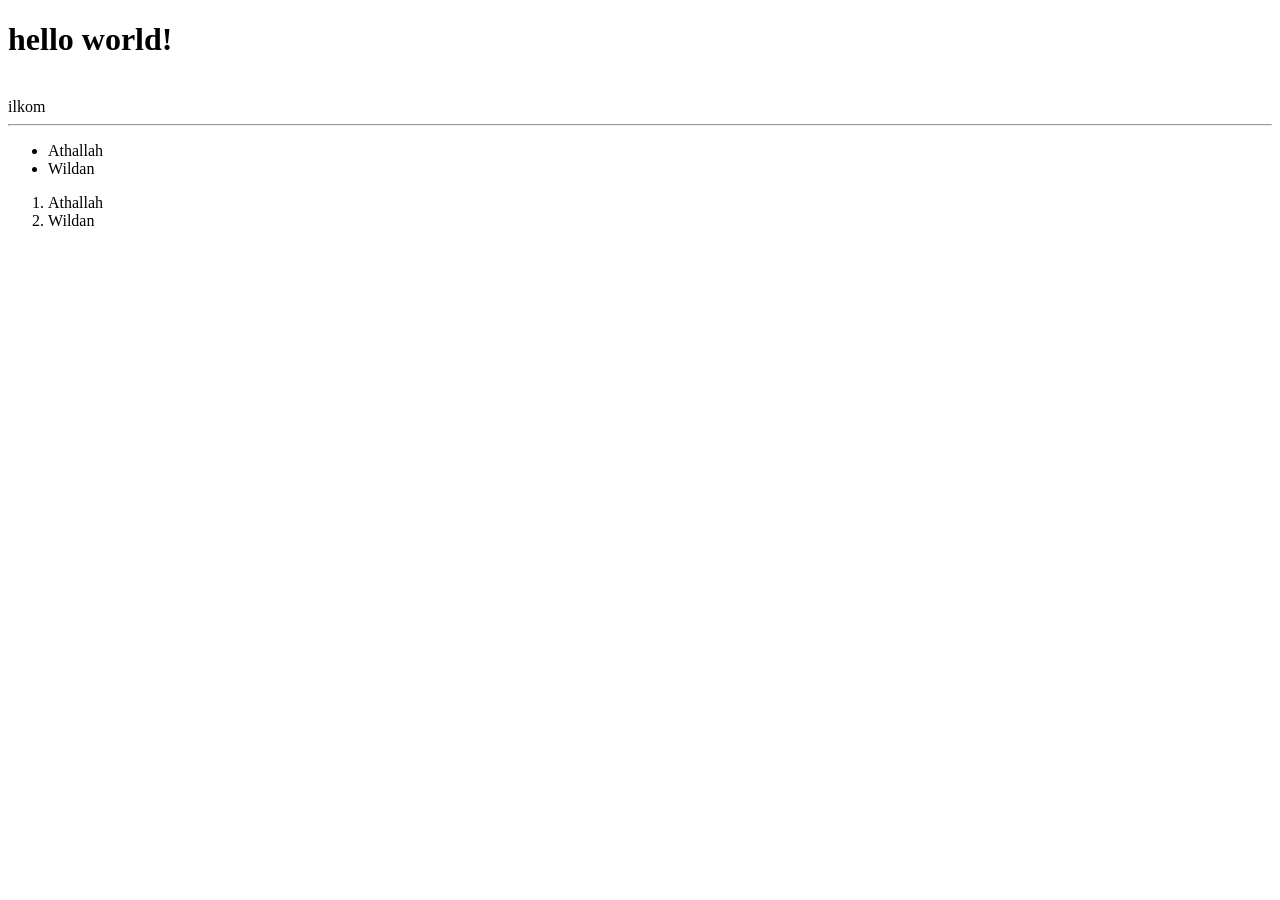
<file: index.html>
<!DOCTYPE html>
<html lang="en">
    <head>
        <meta charset="UTF-8"/>
        <meta name="viewport" content="width=device-width, initial-scale=1.0" />
        <title>Pertemuan 1</title>
    </head>
    <body>
        <h1>hello world!</h1>
        <br>
        ilkom
        <hr>
        <ul>
            <li>
                Athallah
            </li>
                        <li>
                Wildan
            </li>
        </ul>

        <ol>
            <li>
                Athallah
            </li>
                        <li>
                Wildan
            </li>
        </ol>
    </body>
    </body>
</html>
</file>
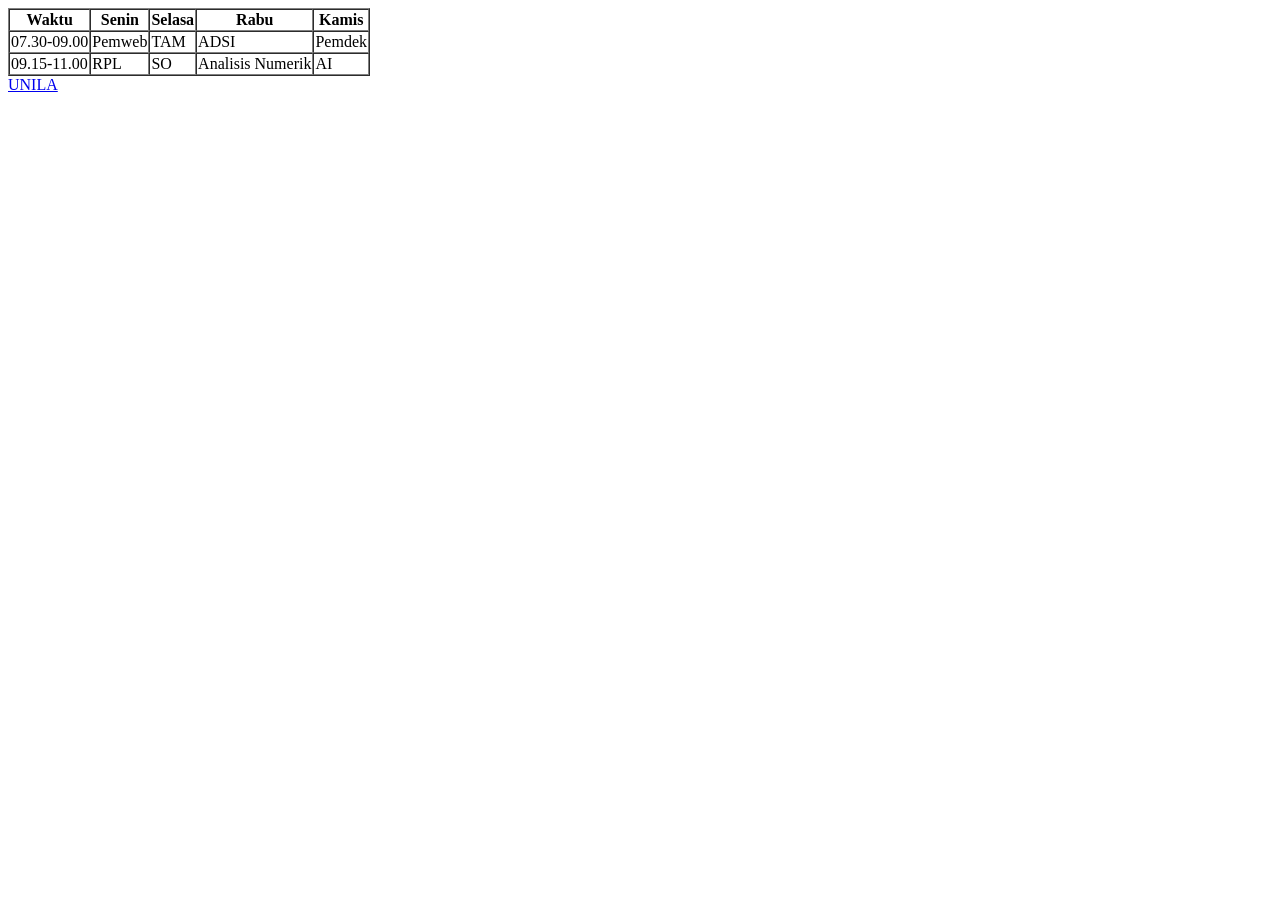
<file: index2.html>
<!DOCTYPE html>
<html lang="en">
<head>
    <meta charset="UTF-8">
    <meta name="viewport" content="width=device-width, initial-scale=1.0">
    <title>Prak Pert 2</title>
</head>
<body>
    <!--<img src="Screenshot 2026-02-17 130219.png" alt="Map" width="500px" height="500px">-->

    <!-- <table border="1" cellspacing="0" cellpading="10">
        <tr>
            <th>Nama</th>
            <th colspan="2">Alamat</th>
            <th>Umur</th>
        </tr>
        <tr>
            <td>Athallah Wildan R</td>
            <td>Kemiling</td>
            <td rowspan="2">20</td>
        </tr>
        <tr>
            <td>Athallah Wildan R</td>
            <td>Kemiling</td>
            <td>20</td>
        </tr>
    </table> -->

    <!-- <form action="ambil.html" method="GET">
        <label>Nama: </label>
        <input id="nama" type="text" placeholder="Masukkan nama">
        <br>
        <label>Password: </label>
        <input id="password" type="password" placeholder="Masukkan password">
        <br>
        <label>Email: </label>
        <input id="email" type="email" placeholder="Masukkan email">
        <br>
        <button type="submit">Submit</button>
    </form> -->

    <table border="1" cellspacing="0" cellpading="10">
        <tr>
            <th>Waktu</th>
            <th>Senin</th>
            <th>Selasa</th>
            <th>Rabu</th>
            <th>Kamis</th>
        </tr>
        <tr>
            <td>07.30-09.00</td>
            <td>Pemweb</td>
            <td>TAM</td>
            <td>ADSI</td>
            <td>Pemdek</td>
        </tr>
        <tr>
            <td>09.15-11.00</td>
            <td>RPL</td>
            <td>SO</td>
            <td>Analisis Numerik</td>
            <td>AI</td>
        </tr>
    </table>

    <a href="https://unila.ac.id" target="_blank">
        UNILA
    </a>
</body>
</html>
</file>
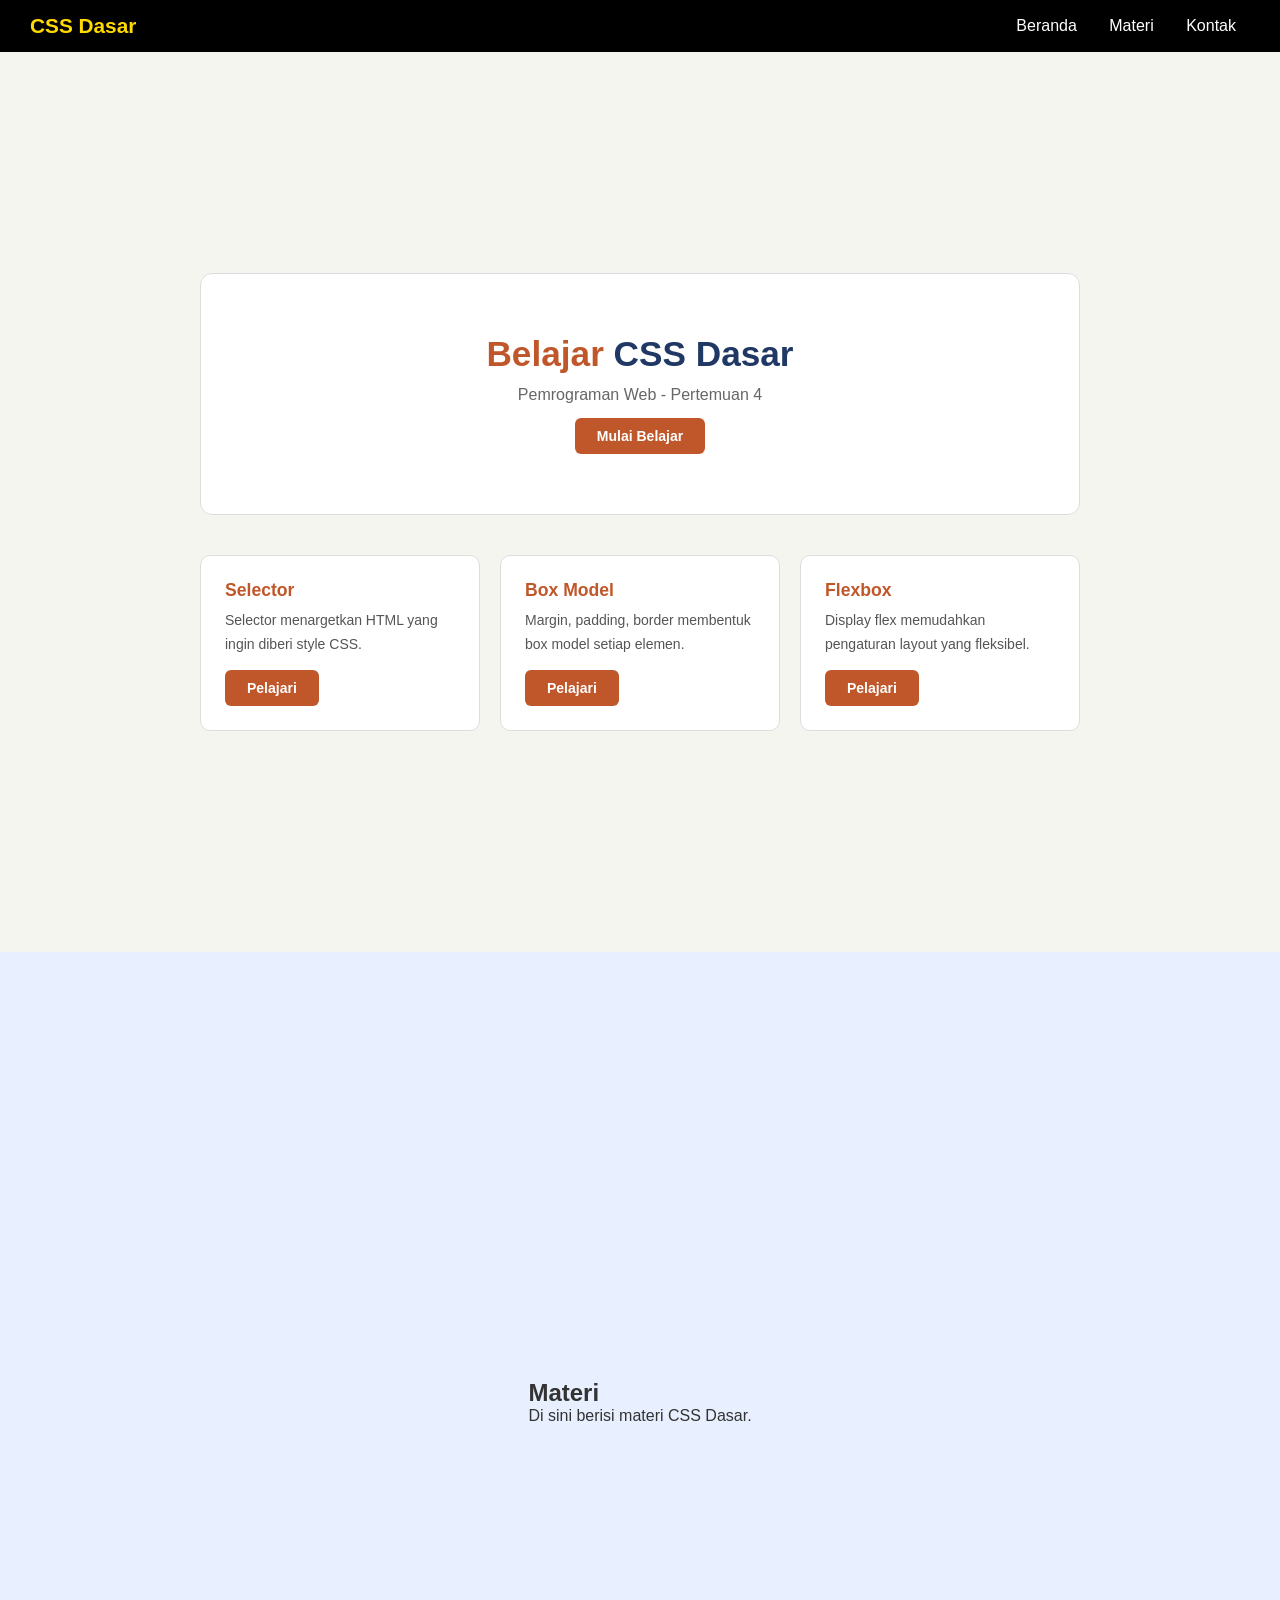
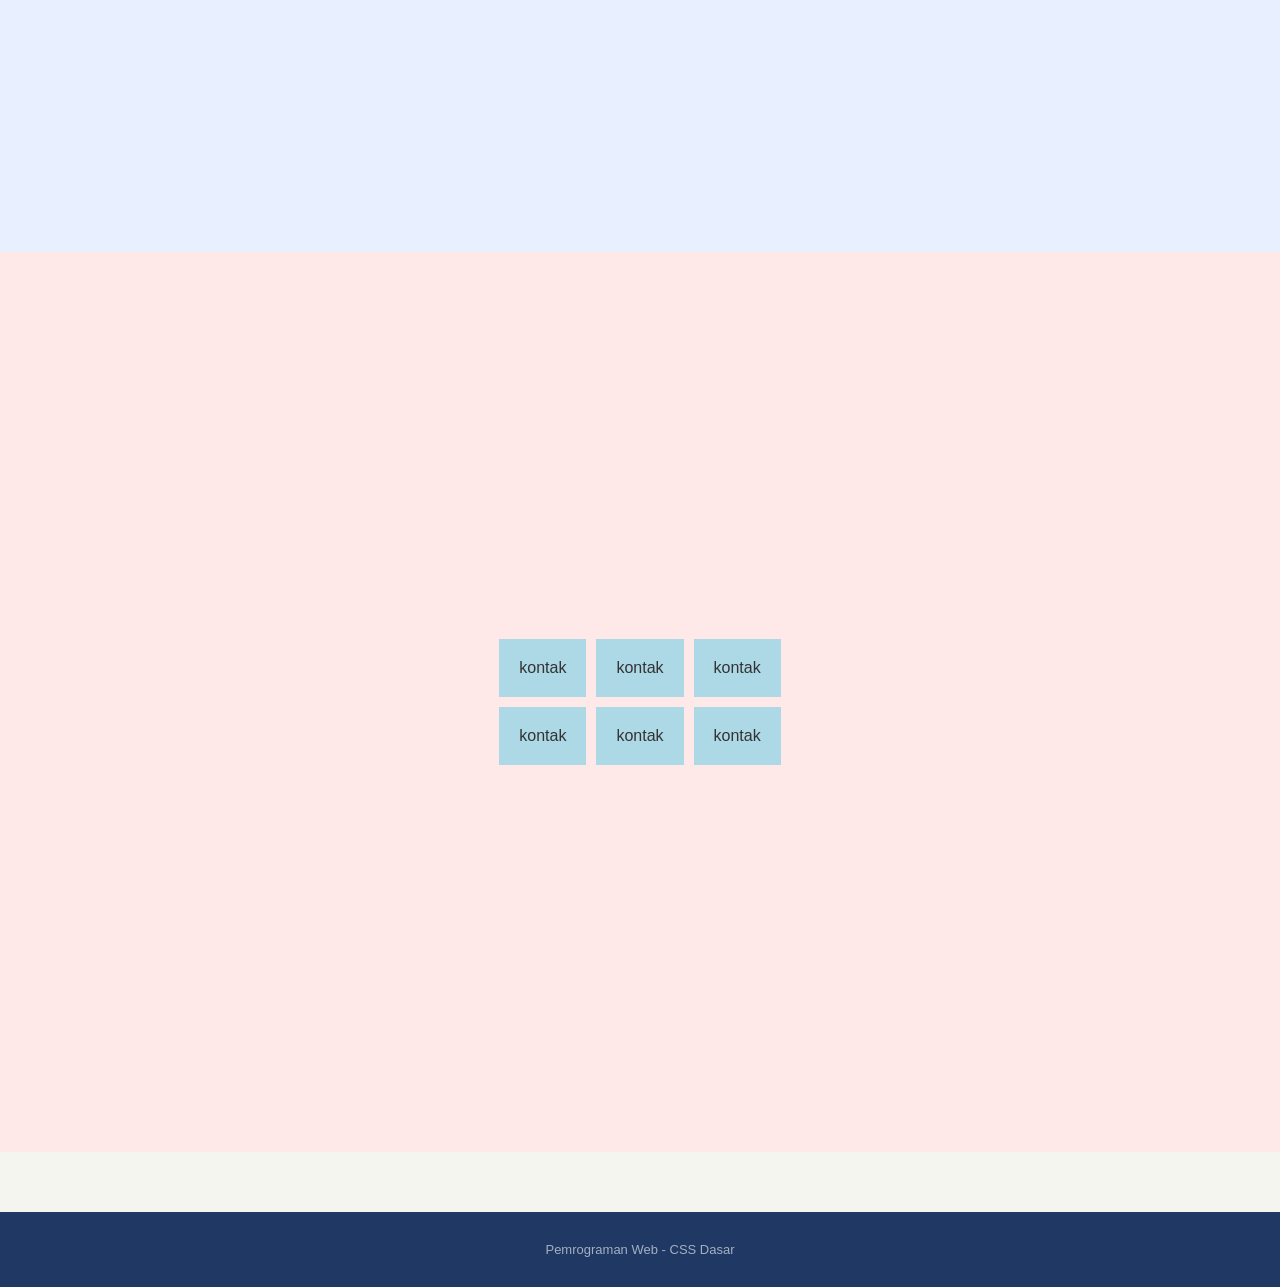
<file: pemweb prak 4/prak4.html>
<!DOCTYPE html>
<html lang="en">
<head>
    <meta charset="UTF-8">
    <meta http-equiv="X-UA-Compatible" content="IE=edge">
    <meta name="viewport" content="width=device-width, initial-scale=1.0">
    <link rel="stylesheet" href="prak4pemweb.css">
    <title>Document</title>
</head>
<body>
    
<nav id="navbar">
    <h1>CSS Dasar</h1>
    <div>
        <a href="#beranda">Beranda</a>
        <a href="#materi">Materi</a>
        <a href="#kontak">Kontak</a>
    </div>
</nav>

<section id="beranda"class="section">
    <div class="container">
        <div class="hero">
            <h2>
                <span>Belajar</span> CSS Dasar
            </h2>
            <p>Pemrograman Web - Pertemuan 4</p>
            <button class="tombol">Mulai Belajar</button>
        </div>

        <div class="kartu-grid">
            <div class="kartu">
                <h3>Selector</h3>
                <p>Selector menargetkan HTML yang ingin diberi style CSS.</p>
                <button class="tombol">Pelajari</button>
            </div>

            <div class="kartu">
                <h3>Box Model</h3>
                <p>Margin, padding, border membentuk box model setiap elemen.</p>
                <button class="tombol">Pelajari</button>
            </div>

            <div class="kartu">
                <h3>Flexbox</h3>
                <p>Display flex memudahkan pengaturan layout yang fleksibel.</p>
                <button class="tombol">Pelajari</button>
            </div>
        </div>
    </div>
</section>

<section id="materi"class="section">
    <div class="container">
        <h2>Materi</h2>
        <p>Di sini berisi materi CSS Dasar.</p>
    </div>
</section>

<section id="kontak" class="section">
    <div class="grid">
        <div>kontak</div>
        <div>kontak</div>
        <div>kontak</div>
        <div>kontak</div>
        <div>kontak</div>
        <div>kontak</div>
    </div>
</section>

<footer>
    Pemrograman Web - CSS Dasar
</footer>

</body>
</html>
</file>
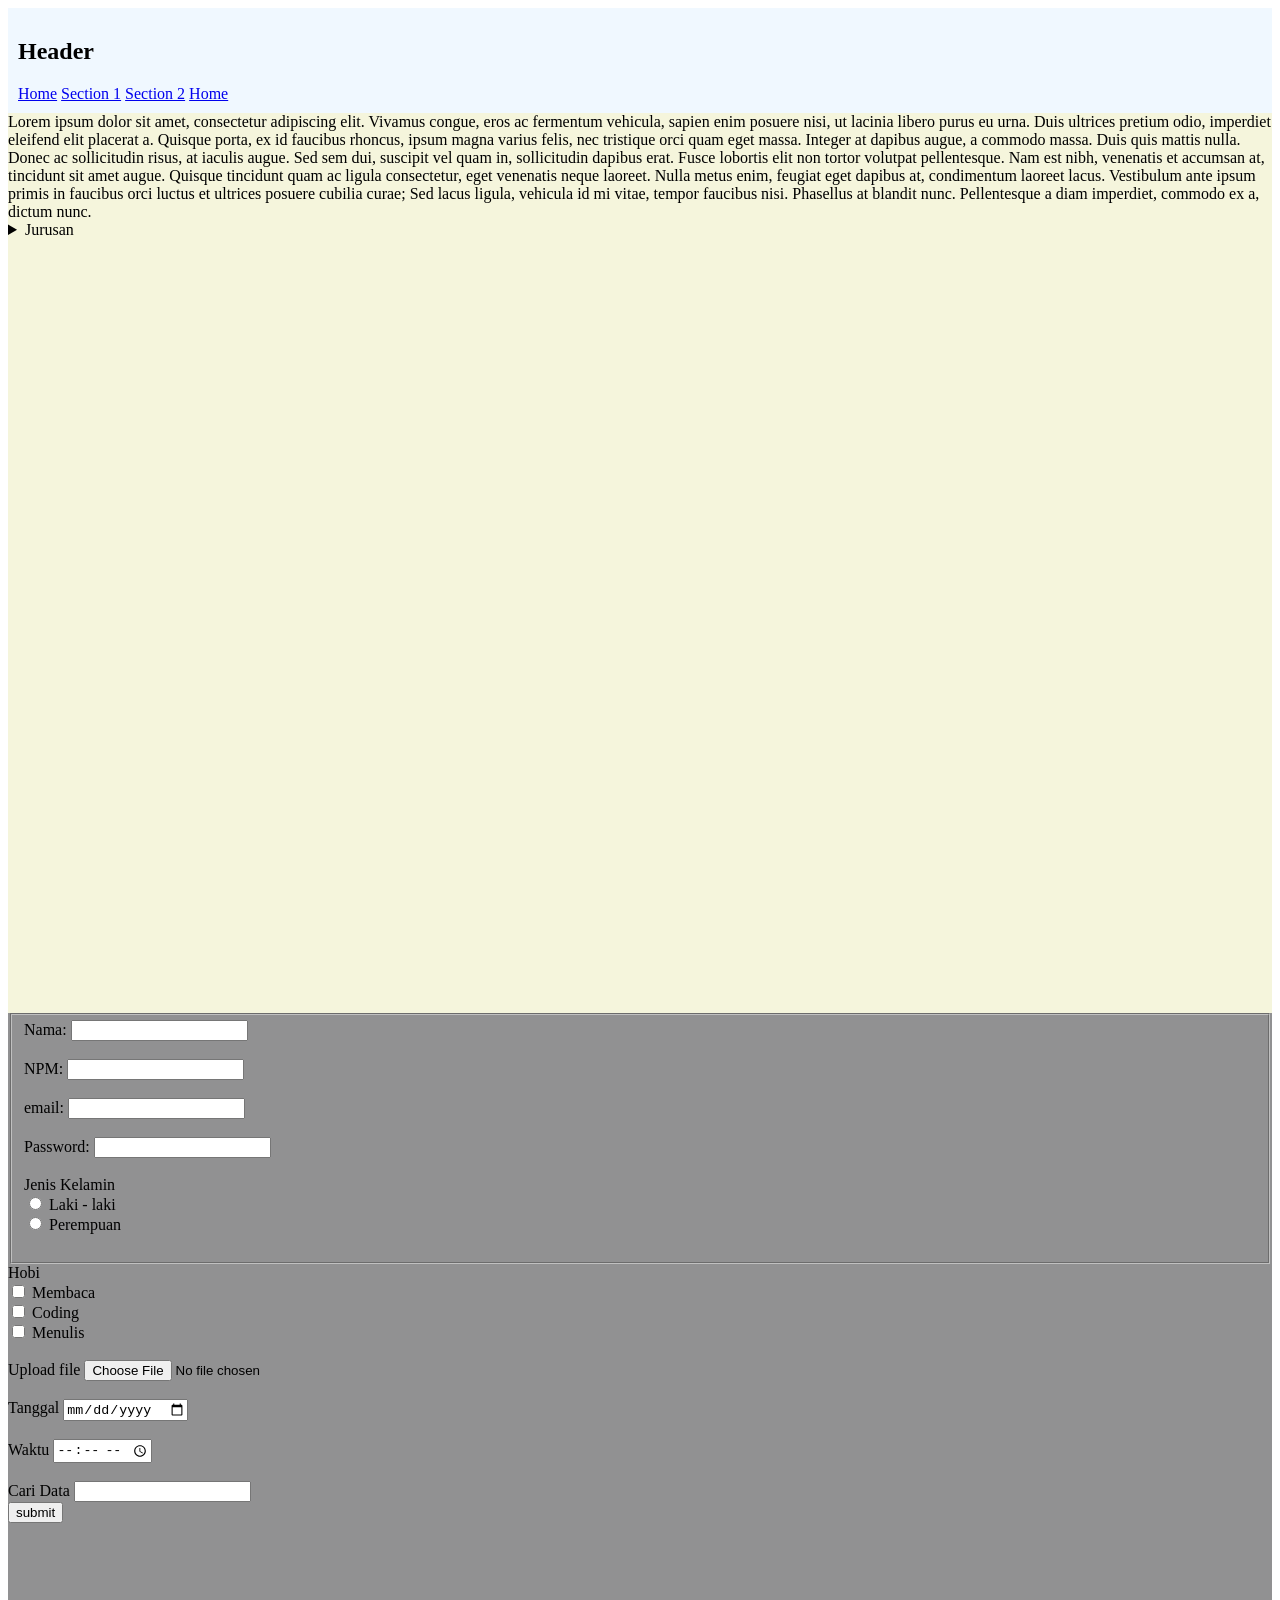
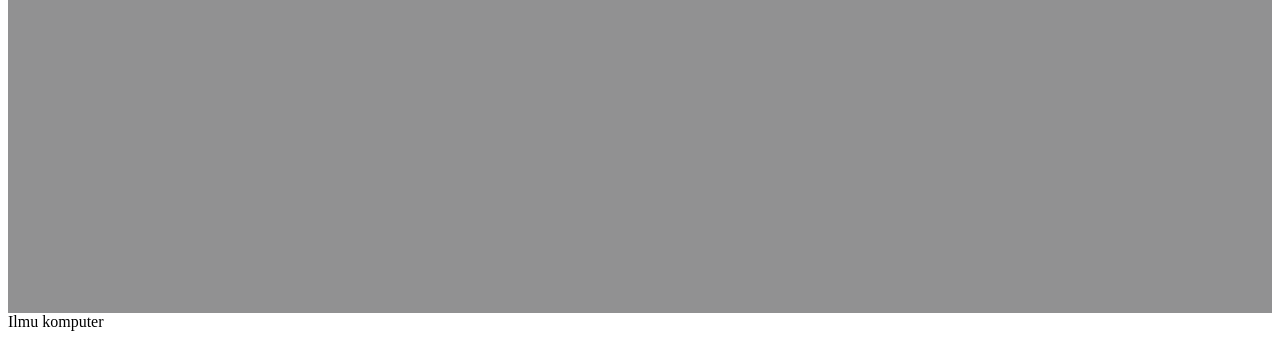
<file: pemweb3/prak3pemweb.html>
<!DOCTYPE html>
<html lang="en">
<head>
    <meta charset="UTF-8">
    <meta name="viewport" content="width=device-width, initial-scale=1.0">
    <title>Document</title>
</head>
<body>
    <header style="background-color: aliceblue; padding: 10px;">
        <h2>Header</h2>
        <nav>
            <a href="index.html">Home</a>
            <a href="section 1">Section 1</a>
            <a href="section 2">Section 2</a>
            <a href="a">Home</a>
        </nav>
    </header>
    <section id="section 1" style="background-color: beige; height: 100vh";>
        <article>
            Lorem ipsum dolor sit amet, consectetur adipiscing elit. Vivamus congue, eros ac fermentum vehicula, sapien enim posuere nisi, ut lacinia libero purus eu urna. Duis ultrices pretium odio, imperdiet eleifend elit placerat a. Quisque porta, ex id faucibus rhoncus, ipsum magna varius felis, nec tristique orci quam eget massa. Integer at dapibus augue, a commodo massa. Duis quis mattis nulla. Donec ac sollicitudin risus, at iaculis augue. Sed sem dui, suscipit vel quam in, sollicitudin dapibus erat. Fusce lobortis elit non tortor volutpat pellentesque. Nam est nibh, venenatis et accumsan at, tincidunt sit amet augue. Quisque tincidunt quam ac ligula consectetur, eget venenatis neque laoreet. Nulla metus enim, feugiat eget dapibus at, condimentum laoreet lacus. Vestibulum ante ipsum primis in faucibus orci luctus et ultrices posuere cubilia curae; Sed lacus ligula, vehicula id mi vitae, tempor faucibus nisi. Phasellus at blandit nunc. Pellentesque a diam imperdiet, commodo ex a, dictum nunc.
        </article>
        <aside>
            <details>
                <summary>
                    Jurusan
                </summary>
                <ul>
                    <li>Ilmu komputer</li>
                    <li>Teknik informatika</li>
                    <li>Sistem informasi</li>
                </ul>
            </details>
        </aside>
    </section>    
    <section id="section 2" style="background-color: rgb(145, 145, 146); height: 100vh";>


        <form action="a" method="post" target="_self">
            <fieldset>
            <label for="username"> Nama:</label>
            <input type="text" id="username" name="username">
            <br><br>

            <label for="npm"> NPM: </label>
            <input type="number" id="npm" name="npm">
            <br><br>

            <label for="email"> email: </label>
            <input type="email" id="email" name="email">
            <br><br>

            <label for="password"> Password: </label>
            <input type="password" id="password" name="password">
            <br><br>

            <label for="jk"> Jenis Kelamin </label><br>
            <input type="radio" id="jk" name="jk">
            <label for="lk"> Laki - laki </label><br>

            <input type="radio" id="jk" name="jk">
            <label for="pr"> Perempuan </label>
            <br><br>
            </fieldset>
            <label for=""> Hobi</label><br>
            <input type="checkbox" id="hobi1" name="hobi[]" value="Membaca">
            <label for="hobi1">Membaca</label><br>
            <input type="checkbox" id="hobi2" name="hobi[]" value="Coding">
            <label for="hobi2">Coding</label><br>
            <input type="checkbox" id="hobi3" name="hobi[]" value="Menulis">
            <label for="hobi3">Menulis</label><br><br>

            <label for="upload">Upload file</label>
            <input type="file" name="upload" id="upload"><br><br>

            <label for="tanggal">Tanggal</label>
            <input type="date" name="tanggal" id="tanggal"><br><br>
            
            <label for="waktu">Waktu</label>
            <input type="time" name="waktu" id="waktu"><br><br>

            <input type="hidden" name="role" value="Mahasiswa">
            <input type="hidden" name="jurusan" id="ilmu komputer">

            <label for="search">Cari Data</label>
            <input type="search" id="search" name="search"><br>

            <button>submit</button>
        </form>
    </section>
    <footer>Ilmu komputer</footer>
</body>
</html>
</file>
<file: pemweb prak 4/prak4pemweb.css>
/* ===== RESET ===== */
* { margin: 0; padding: 0; box-sizing: border-box; }

/* ===== BODY ===== */
body {
  font-family: Arial, sans-serif;
  font-size: 16px;
  background-color: #f5f5f0;
  color: #333;
}

/* ===== NAVBAR ===== */
#navbar {
  display: flex;
  justify-content: space-between;
  align-items: center;
  background-color: #000000;
  padding: 14px 30px;
  position: sticky;
  top: 0;
}

#navbar h1 {
  color: rgb(255, 217, 0);
  font-size: 1.3rem;
}

#navbar a {
  color: white;
  text-decoration: none;
  padding: 6px 14px;
  border-radius: 4px;
}

#navbar a:hover {
  background-color: rgba(255,255,255,0.2);
}

/* ===== CONTAINER ===== */
.container {
  max-width: 1100px;
  margin: 40px auto;
  padding: 0 24px;
}

/* ===== HERO SECTION ===== */
.hero {
  text-align: center;
  padding: 60px 20px;
  background-color: white;
  border-radius: 12px;
  margin-bottom: 40px;
  border: 1px solid #ddd;
}

.hero h2 {
  font-size: 2.2rem;
  color: #1F3864;
  margin-bottom: 12px;
}

.hero h2 span:nth-child(1) {
  color: #C0572A;
}

.hero p {
  color: #666;
  font-size: 1rem;
}

/* ===== KARTU ===== */
.kartu-grid {
  display: flex;
  gap: 20px;
  flex-wrap: wrap;
}

.kartu {
  background-color: white;
  border: 1px solid #ddd;
  border-radius: 10px;
  padding: 24px;
  width: 280px;
  flex: 1 1 250px;
}

.kartu h3 {
  font-size: 1.1rem;
  color: #C0572A;
  margin-bottom: 8px;
}

.kartu p {
  font-size: 14px;
  color: #555;
  line-height: 1.7;
}

/* ===== TOMBOL ===== */
.tombol {
  display: inline-block;
  background-color: #C0572A;
  color: white;
  padding: 10px 22px;
  border: none;
  border-radius: 6px;
  font-size: 14px;
  font-weight: bold;
  margin-top: 14px;
  cursor: pointer;
}

.tombol:hover {
  background-color: #a04523;
}

.section {
  min-height: 100vh;
  display: flex;
  align-items: center;
}

#beranda {
  background-color: #f5f5f0;
}

#materi {
  background-color: #e8f0ff;
}

#kontak {
  background-color: #ffe8e8;
  justify-content: center;
}

.grid {
  display: grid;
  grid-template-columns: repeat(3, 1fr);
  gap: 10px;
}

.grid div {
  background: lightblue;
  padding: 20px;
  text-align: center;
}

/* ===== FOOTER ===== */
footer {
  text-align: center;
  padding: 30px;
  background-color: #1F3864;
  color: rgba(255,255,255,0.6);
  font-size: 13px;
  margin-top: 60px;
}
</file>
